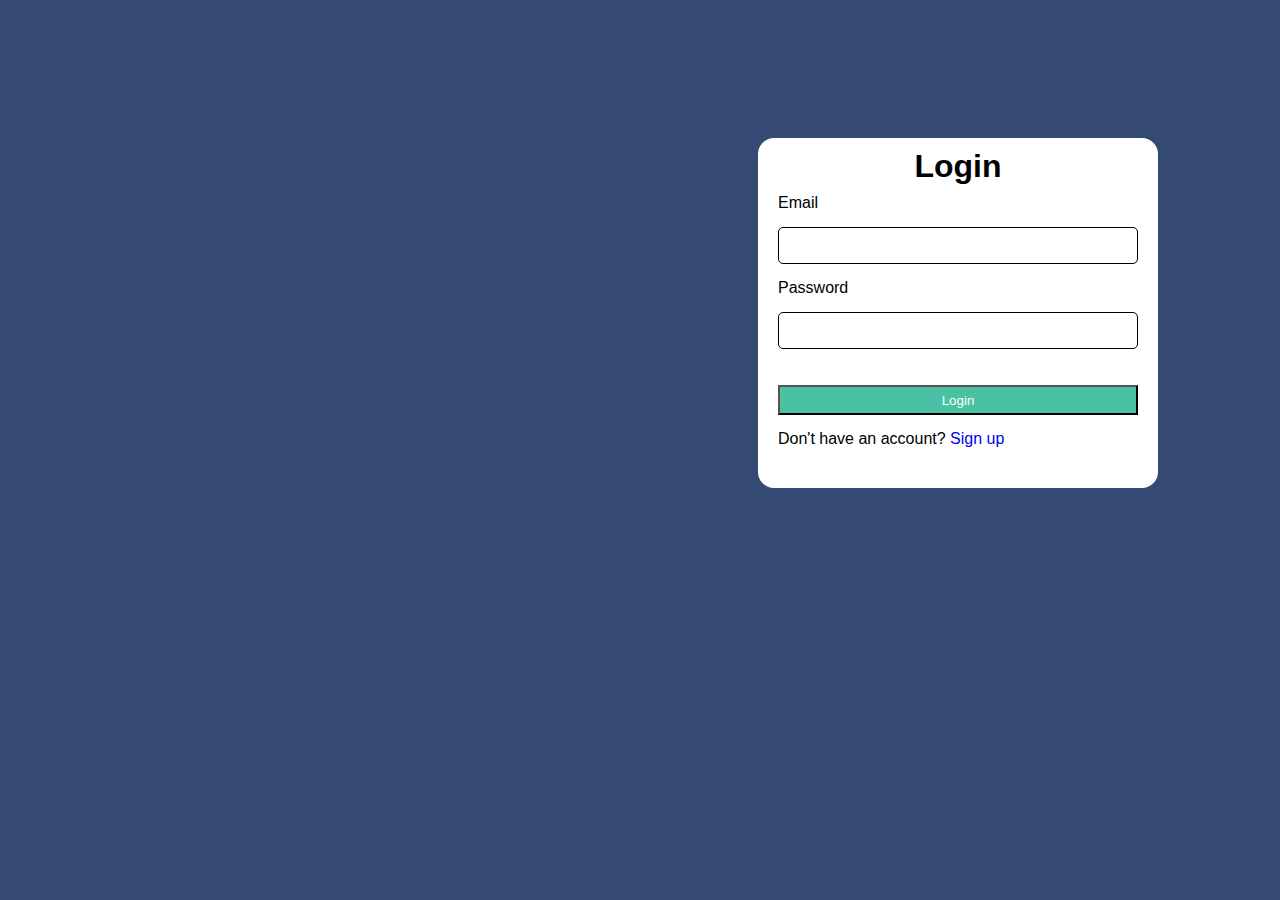
<file: login.componentcopy.html>
<!doctype html>
<html lang="en">
<head>
  <meta charset="utf-8">
  <title>Login</title>
  <base href="/">
  <meta name="viewport" content="width=device-width, initial-scale=1">
  <link rel="icon" type="image/x-icon" href="favicon.ico">
  <style>
    * {
      box-sizing: border-box;  
      text-decoration: none; 
    }

    body {
      background: #344a72; 
      font-family: Arial, Helvetica, sans-serif;
      line-height: 1em;
      color: black; 
    }

    .container {
      margin: -10px auto; 
      max-width: 400px; 
      padding: 20px;  
    }

    .form-wrap .form-group input {
      width: 100%;
      padding: 10px; 
      border: black 1px solid; 
      border-radius: 5px; 
    }

    .form-wrap .form-group label {
      display: block; 
      color: black; 
    }

    .form-wrap .form-group {
      margin-top: 0; 
    }

 /* Sign Up */ 
 .form-wrap h1 {
      text-align: center;
      margin-right: 50px;
      margin-left: 50px; 
      margin-top: 10px;    
    }
    
    /* Email */ 
    .form-wrap h4 {
      margin-left: 60px; 
      margin-top: 50px;
    }
    /* Password */ 
    .form-wrap h5 {
      margin-left: 60px; 
      margin-top: 50px; 
    }
    
    /* Button */ 
    .form-wrap button { 
      display: block; 
      width:100%;   
      margin-top:20px;
      height: 30px; 
      background: #49c1a2; 
      color: white; 
      cursor: pointer;    
    }

    .form-wrap button:hover{
      background: #37a08e; 
    }
   
  /* The White Box */ 
  .box {
    display: inline-block; 
    width: 400px; 
    height: 350px; 
  }

  #box-1 { 
    position: fixed; 
    background:white;
    margin-left: 750px; 
    margin-top: 130px; 
    margin-right: 500px;  
    border-radius: 1em; 
  }

  
</style>
</head>
<body>
  <app-root>
    <div id="box-1" class="box">
      <form>
       <div class="container">
        <!--Sign Up Message-->
       <div class="form-wrap h1">
         <h1>Login</h1> 
      <!--Email-->
        <div class="form-group">
        <label for="email">Email</label><br>
        <input type="email"  name="email" id="email"> 
      </div><br>
      <!--Password-->
      <div class="form-group">
        <label for="password">Password</label><br>
        <input type="password"  name="password" id="password"> 
      </div><br>
      
      <!--Submission Button-->
      <div class="form-wrap button">
      <button type="submit" class="button">Login</button>
        <p class="button-notice">
          Don't have an account? 
          <a href="./components/login/login.component">Sign up</a> 
        </p>    
    </div>
  </div>
      </form>
    </div>
  </div>
  </app-root>
</body>
</html>
</file>
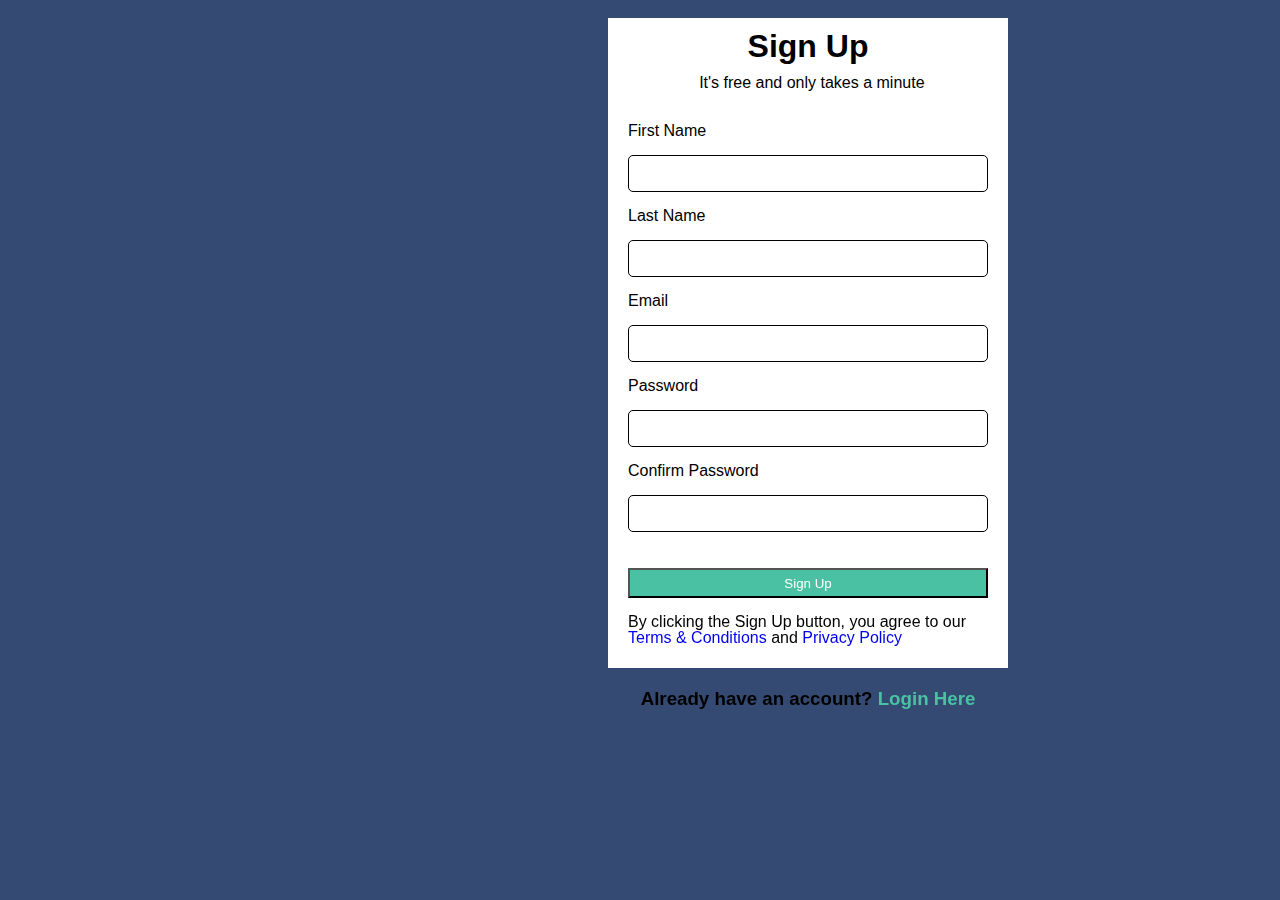
<file: Angular Operations/indexAngular.html>
<!doctype html>
<html lang="en">
<head>
  <meta charset="utf-8">
  <title>Sign Up</title>
  <base href="/">
  <meta name="viewport" content="width=device-width, initial-scale=1">
  <link rel="icon" type="image/x-icon" href="favicon.ico">
  <style>
    * {
      box-sizing: border-box;  
      text-decoration: none; 
    }

    body {
      background: #344a72; 
      font-family: Arial, Helvetica, sans-serif;
      line-height: 1em;
      color: black; 
    }

    .container {
      margin: -10px auto; 
      max-width: 400px; 
      padding: 20px;  
    }

    .form-wrap .form-group input {
      width: 100%;
      padding: 10px; 
      border: black 1px solid; 
      border-radius: 5px; 
    }

    .form-wrap .form-group label {
      display: block; 
      color: black; 
    }

    .form-wrap .form-group {
      margin-top: 0; 
    }

 /* Sign Up */ 
 .form-wrap h1 {
      text-align: center;
      margin-right: 50px;
      margin-left: 50px; 
      margin-top: 10px;    
    }
    /* First Name */ 
    .form-wrap h2 {
      text-align:center;
    }
    /* Lastname */ 
    .form-wrap h3 {
      margin-left: 60px; 
      margin-top: 50px; 
    }
    /* Email */ 
    .form-wrap h4 {
      margin-left: 60px; 
      margin-top: 50px;
    }
    /* Password */ 
    .form-wrap h5 {
      margin-left: 60px; 
      margin-top: 50px; 
    }
    /* Confirm Password */ 
    .form-wrap h6 {
      margin-left: 60px; 
      margin-top: 50px; 
    }
    /* Button */ 
    .form-wrap button { 
      display: block; 
      width:100%;   
      margin-top:20px;
      height: 30px; 
      background: #49c1a2; 
      color: white; 
      cursor: pointer;    
    }

    .form-wrap button:hover{
      background: #37a08e; 
    }
    /* Footer */ 
    footer {
      text-align: center; 
      margin-top: 10px; 
    }

    footer a {
    color: #49c1a2; 
  }
   
  /* The White Box */ 
  .box {
    display: inline-block; 
    width: 400px; 
    height: 650px; 
  }

  #box-1 { 
    position: fixed; 
    background:white;
    margin-left: 600px; 
    margin-top: 10px; 
    margin-right: 500px;  
  }

  
</style>
</head>
<body>
  <app-root>
    <div id="box-1" class="box">
      <form>
       <div class="container">
        <!--Sign Up Message-->
       <div class="form-wrap h1">
         <h1>Sign Up</h1> 
         <p>&nbsp &nbsp &nbsp &nbsp &nbsp &nbsp &nbsp &nbsp It's free and only takes a minute</p><br>
        <!--First Name-->
        <div class="form-group">
        <label for="first-name">First Name</label><br>
        <input type="text" id="firstname" name="firstname"> 
      </div><br>
      <!--Last Name-->
      <div class="form-group">
        <label for="last-name">Last Name</label><br>
        <input type="text"  name="lastname" id="lastname"> 
      </div><br>
      <!--Email-->
        <div class="form-group">
        <label for="email">Email</label><br>
        <input type="email"  name="email" id="email"> 
      </div><br>
      <!--Password-->
      <div class="form-group">
        <label for="password">Password</label><br>
        <input type="password"  name="password" id="password"> 
      </div><br>
      <!--Confirm Password-->
      <div class="form-group">
        <label for="password2">Confirm Password</label><br>
        <input type="password"  name="confirm" id="confirm"> 
      </div><br>
      <!--Submission Button-->
      <div class="form-wrap button">
      <button type="submit" class="button">Sign Up</button>
        <p class="button-notice">
          By clicking the Sign Up button, you agree to our 
          <a href="#">Terms & Conditions</a> and 
          <a href="#">Privacy Policy</a>
        </p>    
    </div>
  </div>
      </form>
    </div>
    <!--Text & Links Under Submission Button-->
    <footer>
      <h3>Already have an account? <a href="#">Login Here</a></h3>
    </footer>
  </div>
  </app-root>
</body>
</html>
</file>
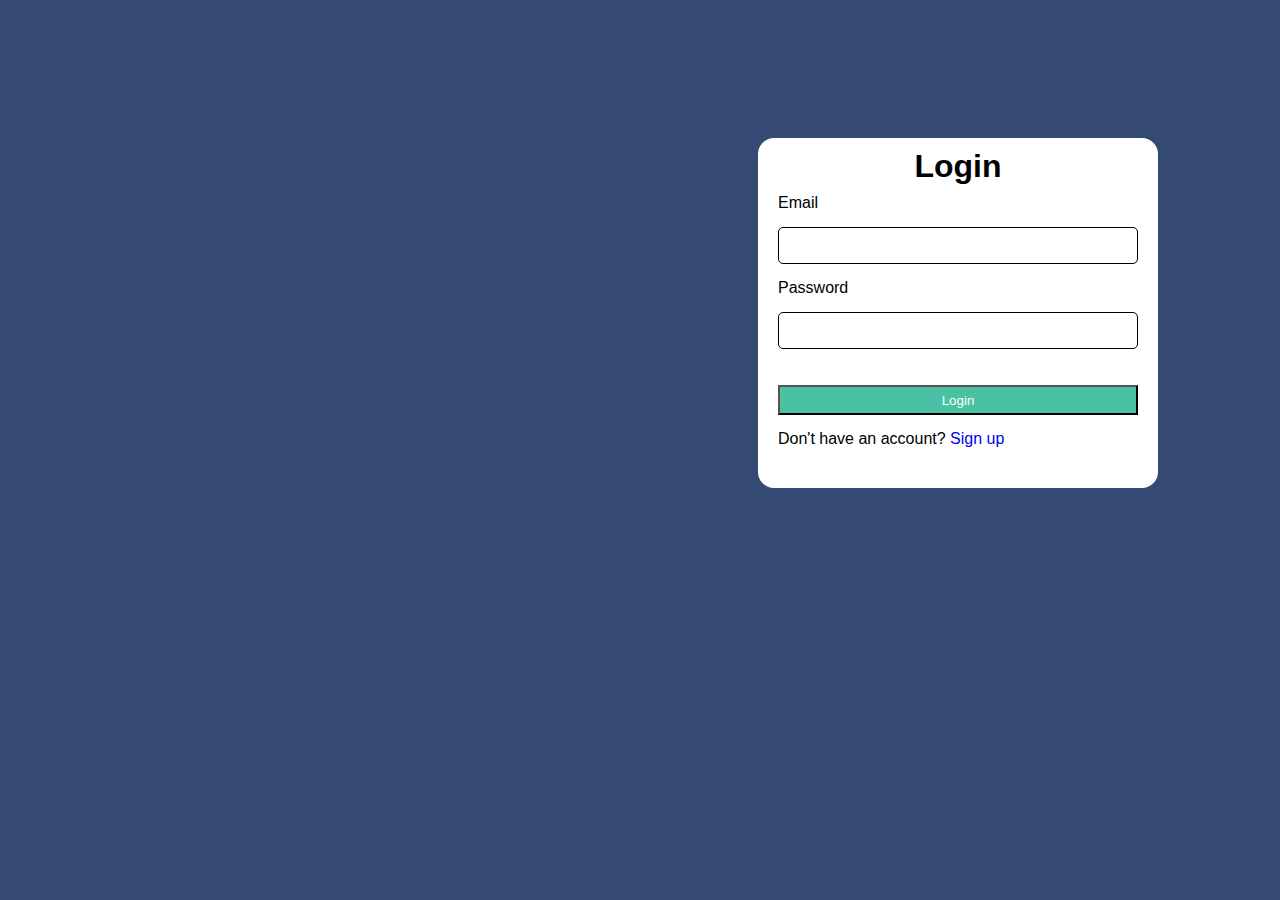
<file: Angular Operations/login_page_Angular.html>
<!doctype html>
<html lang="en">
<head>
  <meta charset="utf-8">
  <title>Sign Up</title>
  <base href="/">
  <meta name="viewport" content="width=device-width, initial-scale=1">
  <link rel="icon" type="image/x-icon" href="favicon.ico">
  <style>
    * {
      box-sizing: border-box;  
      text-decoration: none; 
    }

    body {
      background: #344a72; 
      font-family: Arial, Helvetica, sans-serif;
      line-height: 1em;
      color: black; 
    }

    .container {
      margin: -10px auto; 
      max-width: 400px; 
      padding: 20px;  
    }

    .form-wrap .form-group input {
      width: 100%;
      padding: 10px; 
      border: black 1px solid; 
      border-radius: 5px; 
    }

    .form-wrap .form-group label {
      display: block; 
      color: black; 
    }

    .form-wrap .form-group {
      margin-top: 0; 
    }

 /* Sign Up */ 
 .form-wrap h1 {
      text-align: center;
      margin-right: 50px;
      margin-left: 50px; 
      margin-top: 10px;    
    }
    
    /* Email */ 
    .form-wrap h4 {
      margin-left: 60px; 
      margin-top: 50px;
    }
    /* Password */ 
    .form-wrap h5 {
      margin-left: 60px; 
      margin-top: 50px; 
    }
    
    /* Button */ 
    .form-wrap button { 
      display: block; 
      width:100%;   
      margin-top:20px;
      height: 30px; 
      background: #49c1a2; 
      color: white; 
      cursor: pointer;    
    }

    .form-wrap button:hover{
      background: #37a08e; 
    }
   
  /* The White Box */ 
  .box {
    display: inline-block; 
    width: 400px; 
    height: 350px; 
  }

  #box-1 { 
    position: fixed; 
    background:white;
    margin-left: 750px; 
    margin-top: 130px; 
    margin-right: 500px;  
    border-radius: 1em; 
  }

  
</style>
</head>
<body>
  <app-root>
    <div id="box-1" class="box">
      <form>
       <div class="container">
        <!--Sign Up Message-->
       <div class="form-wrap h1">
         <h1>Login</h1> 
      <!--Email-->
        <div class="form-group">
        <label for="email">Email</label><br>
        <input type="email"  name="email" id="email"> 
      </div><br>
      <!--Password-->
      <div class="form-group">
        <label for="password">Password</label><br>
        <input type="password"  name="password" id="password"> 
      </div><br>
      
      <!--Submission Button-->
      <div class="form-wrap button">
      <button type="submit" class="button">Login</button>
        <p class="button-notice">
          Don't have an account? 
          <a href="#">Sign up</a> 
        </p>    
    </div>
  </div>
      </form>
    </div>
  </div>
  </app-root>
</body>
</html>
</file>
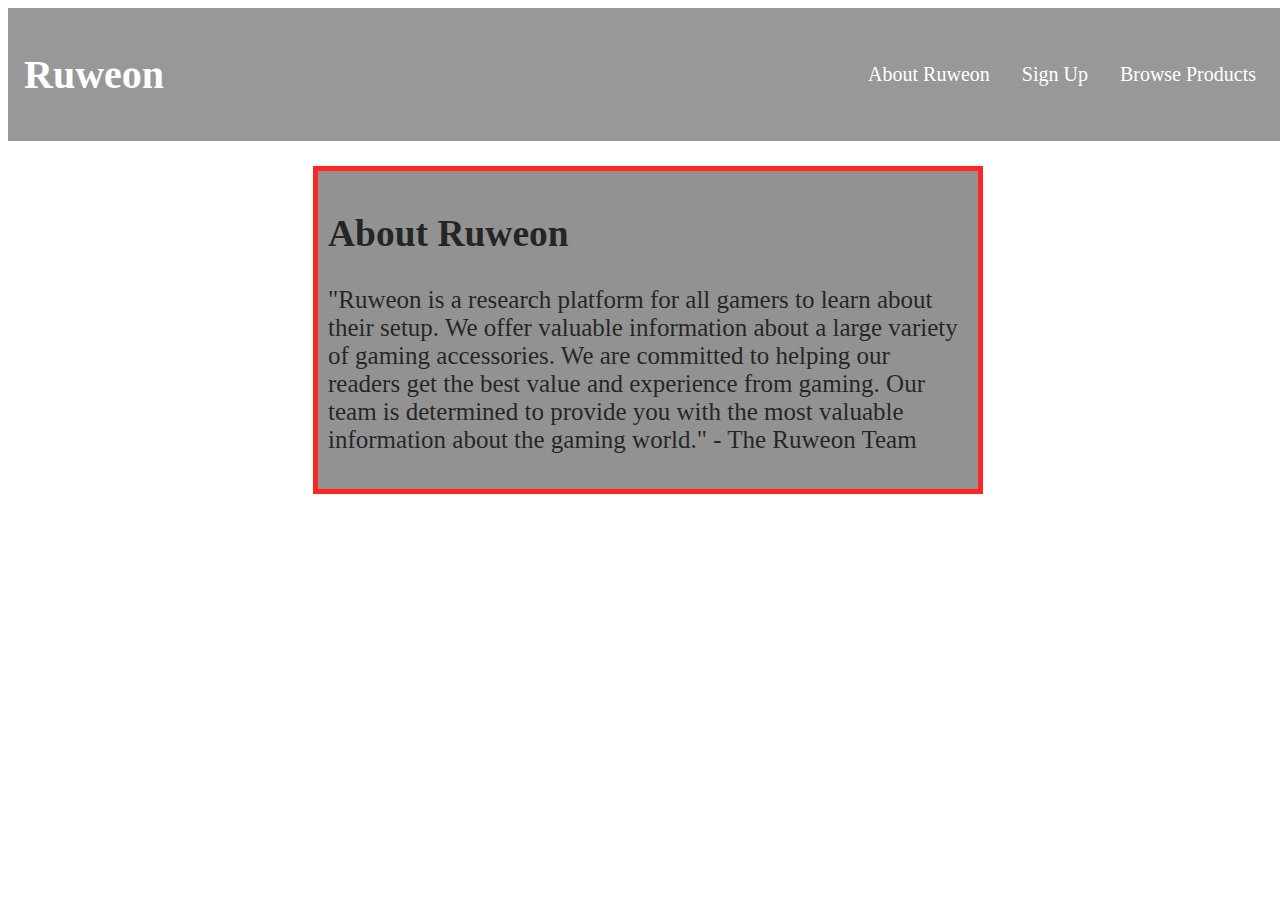
<file: Ruweon/about.html>
<!DOCTYPE html>
<html lang="en">
<head>
  <meta charset="UTF-8">
  <meta name="viewport" content="width=device-width, initial-scale=1.0">
  <title>About Ruweon</title>
</head>
<style>
  body {
     
      background-image: url("https://cdn.discordapp.com/attachments/541968952440520717/785621498857652284/image1.jpg");
      opacity:1; 
      background-position: center; 
      background-size: 100% 100%;  
      height: 100%;
      background-blend-mode:soft-light;
      background-repeat: no-repeat;
      background-attachment: fixed; 
      height: 100%; 
      width: 100%; 
      z-index: 1;   
      font-size: 20px; 
    }  

        #navbar {
      display: flex; 
      position: sticky;
      top: 0;  
      background: #333; 
      color: white; 
      justify-content: space-between; 
      z-index: 1; 
      padding: 1rem; 
      opacity: 0.5;
      text-decoration: none;
      text-align: center; 
    }

    #navbar ul {
      display: flex; 
      align-items: center; 
      list-style: none; 
      text-decoration: none; 
      text-align: center;
    }

    #navbar ul li a {
      color: white; 
      padding: 0.75rem;
      margin: 0 0.25rem; 
      text-decoration: none;
      text-align: center;
    }

    #navbar ul li a:hover {
      background: rgb(58, 55, 55); 
      border-radius: 5px; 
      opacity: 0.5; 
    }  

    #navbar h1 span a {
      color: white;
      text-decoration: none;   
    } 

    .aboutinfo {
      background: grey; 
      opacity: 0.85; 
      width: 50%; 
      border: 5px solid rgb(255, 0, 0); 
      padding: 10px; 
      margin: 20px; 
      z-index: 2; 
      margin: auto; 
      margin-top: 2%; 
      font-size: 25px;  
    }
</style>
<body>
  <!--Navbar-->
<nav id="navbar">
  <h1 class="logo">
    <span class="text-primary">
      <a href="index.html">Ruweon</a> </span> 
    </h1>
  <ul>
    <li><a href="about.html">About Ruweon</a></li>
    <li><a href="gmail.html">Sign Up</a></li>
    <li><a href="search_bar_for_products.html">Browse Products</a></li>
    </ul>
</nav>

    <div class=aboutinfo>
      <h2><strong>About Ruweon</strong></h2>
      <p>"Ruweon is a research platform for all gamers to learn about their setup. We offer valuable 
        information about a large variety of gaming accessories. We are committed to helping our readers get the best value and experience from gaming. Our team is determined to provide you with the most valuable information about the gaming world." 
        - The Ruweon Team 
      </p>
    </div>
    
</body>
</html>
</file>
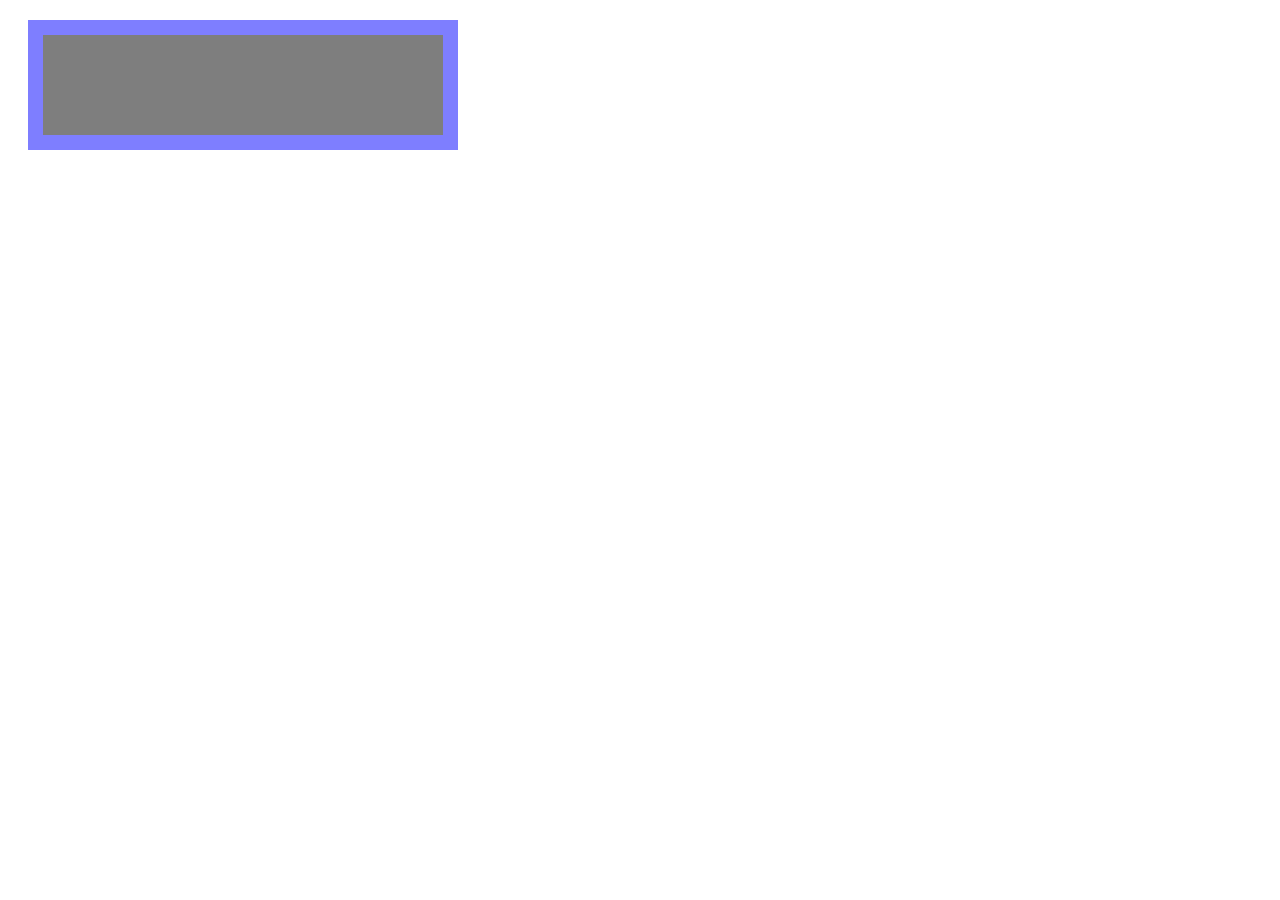
<file: Ruweon/experiment.html>
<!DOCTYPE html>
<html lang="en">
<head>
  <meta charset="UTF-8">
  <meta name="viewport" content="width=device-width, initial-scale=1.0">
  <title>Experiment</title>
</head>
<style>
  .aboutinfo {
      background: black; 
      opacity: 0.5; 
      width: 300px; 
      border: 15px solid blue; 
      padding: 50px; 
      margin: 20px; 
      z-index: 2;
      position: center;  
    }
</style>
<body>
  <div class=aboutinfo>

  </div>
</body>
</html>
</file>
